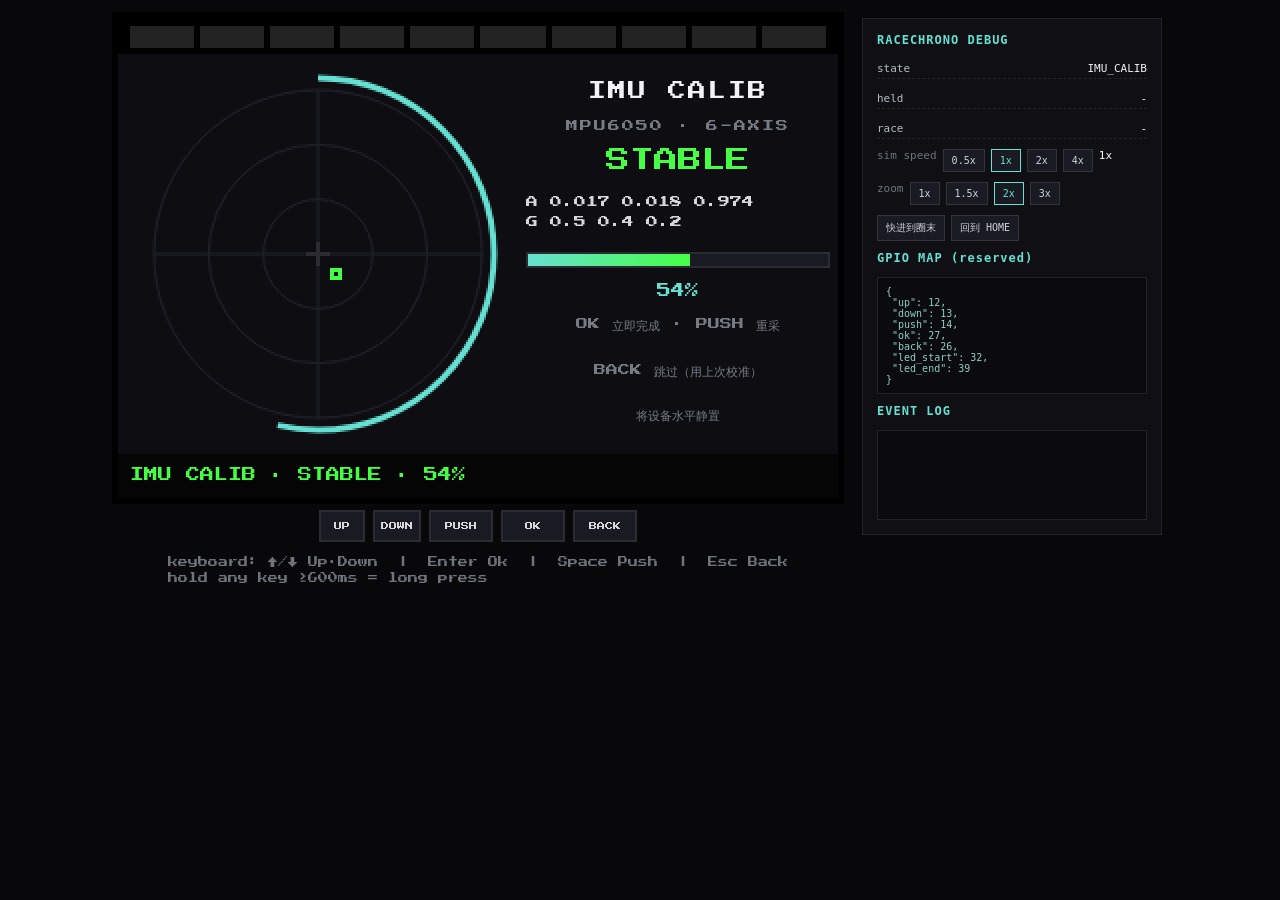
<file: index.html>
<!DOCTYPE html>
<html lang="zh-CN">
<head>
<meta charset="UTF-8">
<meta name="viewport" content="width=device-width, initial-scale=1">
<title>RaceChrono UI · Web Simulator</title>
<link rel="preconnect" href="https://fonts.googleapis.com">
<link rel="preconnect" href="https://fonts.gstatic.com" crossorigin>
<link href="https://fonts.googleapis.com/css2?family=Press+Start+2P&display=swap" rel="stylesheet">
<link rel="stylesheet" href="styles.css">
</head>
<body>
  <div id="app">
    <div id="deviceWrap">
      <div id="deviceScaler">
        <div id="device">
          <div id="ledBar"></div>
          <div id="stage"></div>
          <div id="statusBar"></div>
          <div id="toastHost"></div>
        </div>
      </div>
      <div id="buttons">
        <button class="hwbtn" data-btn="Up">UP</button>
        <button class="hwbtn" data-btn="Down">DOWN</button>
        <button class="hwbtn wide" data-btn="Push">PUSH</button>
        <button class="hwbtn wide" data-btn="Ok">OK</button>
        <button class="hwbtn wide" data-btn="Back">BACK</button>
      </div>
      <div class="legend">
        keyboard: ↑/↓ Up·Down &nbsp;|&nbsp; Enter Ok &nbsp;|&nbsp; Space Push &nbsp;|&nbsp; Esc Back<br>
        hold any key ≥600ms = long press
      </div>
    </div>

    <div id="panel">
      <h2>RACECHRONO DEBUG</h2>
      <div class="kv"><span>state</span><span id="dbgState">-</span></div>
      <div class="kv"><span>held</span><span id="dbgHeld">-</span></div>
      <div class="kv"><span>race</span><span id="dbgRace">-</span></div>

      <div class="row">
        <span style="color:#6f747c">sim speed</span>
        <button data-speed="0.5">0.5x</button>
        <button data-speed="1" class="active">1x</button>
        <button data-speed="2">2x</button>
        <button data-speed="4">4x</button>
        <span id="dbgSpeed" style="color:#fff">1x</span>
      </div>
      <div class="row">
        <span style="color:#6f747c">zoom</span>
        <button data-zoom="1">1x</button>
        <button data-zoom="1.5">1.5x</button>
        <button data-zoom="2" class="active">2x</button>
        <button data-zoom="3">3x</button>
      </div>
      <div class="row">
        <button id="dbgInject">快进到圈末</button>
        <button id="dbgHome">回到 HOME</button>
      </div>

      <h2>GPIO MAP (reserved)</h2>
      <pre id="dbgGpio"></pre>

      <h2>EVENT LOG</h2>
      <div id="dbgLog"></div>
    </div>
  </div>

  <script src="js/config.js"></script>
  <script src="js/dom.js"></script>
  <script src="js/input.js"></script>
  <script src="js/track.js"></script>
  <script src="js/gnss.js"></script>
  <script src="js/imu.js"></script>
  <script src="js/map.js"></script>
  <script src="js/screens.js"></script>
  <script src="js/app.js"></script>
  <script>
    /* debug + on-screen-button wiring (runs after app.js boots) */
    window.addEventListener('DOMContentLoaded', function () {
      var app = window.RC.app;
      var D = window.RC.DOM;

      /* hardware buttons */
      document.querySelectorAll('.hwbtn').forEach(function (el) {
        var id = el.getAttribute('data-btn');
        var down = function (e) {
          e.preventDefault();
          app.buttonDown(id);
          el.classList.add('pressed');
        };
        var up = function () {
          app.buttonUp(id);
          el.classList.remove('pressed');
        };
        el.addEventListener('pointerdown', down);
        el.addEventListener('pointerup', up);
        el.addEventListener('pointerleave', up);
        el.addEventListener('pointercancel', up);
      });

      /* sim speed */
      document.querySelectorAll('[data-speed]').forEach(function (b) {
        b.addEventListener('click', function () {
          document.querySelectorAll('[data-speed]').forEach(function (x) {
            x.classList.remove('active');
          });
          b.classList.add('active');
          app.setSimSpeed(parseFloat(b.getAttribute('data-speed')));
        });
      });

      /* zoom */
      var z = 2;
      function setZoom(v) {
        z = v;
        var dev = document.getElementById('device');
        var sc = document.getElementById('deviceScaler');
        dev.style.transformOrigin = 'top left';
        dev.style.transform = 'scale(' + v + ')';
        sc.style.width = 360 * v + 'px';
        sc.style.height = 240 * v + 'px';
      }
      document.querySelectorAll('[data-zoom]').forEach(function (b) {
        b.addEventListener('click', function () {
          document.querySelectorAll('[data-zoom]').forEach(function (x) {
            x.classList.remove('active');
          });
          b.classList.add('active');
          setZoom(parseFloat(b.getAttribute('data-zoom')));
        });
      });
      setZoom(2);

      /* actions */
      document.getElementById('dbgInject').addEventListener('click', function () {
        if (app.engine) app.engine.completeLap();
        app.toast('已注入一圈');
      });
      document.getElementById('dbgHome').addEventListener('click', function () {
        app.goHomeTo(0);
      });

      /* gpio map */
      document.getElementById('dbgGpio').textContent = JSON.stringify(
        window.RC.CONFIG.GPIO,
        null,
        1
      );
    });
  </script>
</body>
</html>
</file>
<file: styles.css>
:root {
  --bg: #0b0b0d;
  --stage: #0e0e12;
  --panel: #17171d;
  --line: #2b2b33;
  --text: #d7d7dc;
  --dim: #767b84;
  --white: #f2f2f5;
  --cyan: #66e0d2;
  --green: #44ff44;
  --red: #ff4444;
  --purple: #8b5cf6;
  --gold: #ffd700;
  --yellow: #ffff44;
  --orange: #f5a97f;
}

* {
  box-sizing: border-box;
  margin: 0;
  padding: 0;
}

html,
body {
  height: 100%;
}

body {
  background: #08080a;
  color: var(--text);
  font-family: 'Press Start 2P', ui-monospace, 'SF Mono', Menlo, 'PingFang SC',
    'Microsoft YaHei', monospace;
  -webkit-font-smoothing: none;
  font-smooth: never;
  display: flex;
  justify-content: center;
  padding: 18px;
}

#app {
  display: flex;
  gap: 24px;
  align-items: flex-start;
}

/* ---------------- device ---------------- */
#deviceWrap {
  display: flex;
  flex-direction: column;
  align-items: center;
  gap: 12px;
}

#deviceScaler {
  position: relative;
  width: 360px;
  height: 240px;
}

#device {
  position: absolute;
  top: 0;
  left: 0;
  width: 360px;
  height: 240px;
  background: #000;
  overflow: hidden;
  outline: 3px solid #000;
  outline-offset: 0;
  image-rendering: pixelated;
}

#ledBar {
  height: 18px;
  display: flex;
  align-items: center;
  gap: 3px;
  padding: 0 6px;
  background: #000;
}

.led {
  flex: 1;
  height: 11px;
  background: #222222;
}
.led.red {
  background: #ff4444;
  box-shadow: 0 0 5px #ff4444;
}
.led.green {
  background: #44ff44;
  box-shadow: 0 0 5px #44ff44;
}

#stage {
  position: relative;
  width: 360px;
  height: 200px;
  overflow: hidden;
  background: var(--stage);
}

#statusBar {
  height: 22px;
  line-height: 22px;
  padding: 0 6px;
  font-size: 7px;
  color: var(--dim);
  background: #050506;
  overflow: hidden;
  white-space: nowrap;
  text-overflow: ellipsis;
}

#toastHost {
  position: absolute;
  left: 0;
  right: 0;
  bottom: 30px;
  display: flex;
  flex-direction: column;
  align-items: center;
  gap: 4px;
  pointer-events: none;
  z-index: 50;
}

.toast {
  background: #1c1c24;
  border: 1px solid var(--cyan);
  color: var(--white);
  font-size: 7px;
  padding: 4px 8px;
  opacity: 0;
  transform: translateY(6px);
  transition: opacity 0.18s ease, transform 0.18s ease;
}
.toast.show {
  opacity: 1;
  transform: translateY(0);
}

/* ---------------- screens / transitions ---------------- */
.screen {
  position: absolute;
  inset: 0;
  will-change: transform;
}

.screen-inner {
  width: 100%;
  height: 100%;
  display: flex;
  flex-direction: column;
  background: var(--stage);
  overflow: hidden;
}

.race-layout {
  flex-direction: row;
}
.map-col {
  width: 200px;
  height: 200px;
  flex: none;
}
.side-col {
  width: 160px;
  height: 200px;
  flex: none;
  padding: 4px;
  display: flex;
  flex-direction: column;
  gap: 4px;
  overflow: hidden;
}
.pixcanvas {
  display: block;
  image-rendering: pixelated;
}

/* ---------------- generic text ---------------- */
.scr-title {
  font-size: 9px;
  color: var(--white);
  letter-spacing: 1px;
  padding: 10px 8px 6px;
  text-align: center;
}
.scr-hint {
  font-size: 6px;
  line-height: 1.7;
  color: var(--dim);
  padding: 4px 8px;
  text-align: center;
}

/* ---------------- pixel box ---------------- */
.pxbox {
  position: relative;
  background: var(--panel);
  border: 2px solid var(--line);
  clip-path: polygon(
    0 3px, 3px 3px, 3px 0,
    calc(100% - 3px) 0, calc(100% - 3px) 3px, 100% 3px,
    100% calc(100% - 3px), calc(100% - 3px) calc(100% - 3px),
    calc(100% - 3px) 100%, 3px 100%, 3px calc(100% - 3px), 0 calc(100% - 3px)
  );
}
.pxbox.sel {
  border-color: var(--cyan);
  background: #16262a;
}
.pxbox.cursor {
  border-color: var(--white);
}

/* ---------------- home ---------------- */
.home {
  align-items: center;
  justify-content: center;
  gap: 6px;
}
.home-logo {
  font-size: 22px;
  color: var(--white);
  letter-spacing: 2px;
}
.home-logo2 {
  font-size: 15px;
  color: var(--cyan);
  letter-spacing: 4px;
  margin-bottom: 8px;
}
.home-cta {
  font-size: 9px;
  color: var(--yellow);
  padding: 8px 14px;
  border: 2px solid var(--yellow);
  clip-path: polygon(
    0 3px, 3px 3px, 3px 0,
    calc(100% - 3px) 0, calc(100% - 3px) 3px, 100% 3px,
    100% calc(100% - 3px), calc(100% - 3px) calc(100% - 3px),
    calc(100% - 3px) 100%, 3px 100%, 3px calc(100% - 3px), 0 calc(100% - 3px)
  );
  animation: pulse 1.2s steps(2) infinite;
}
@keyframes pulse {
  0%, 100% { opacity: 1; }
  50% { opacity: 0.45; }
}
.dots {
  display: flex;
  gap: 6px;
  margin-top: 8px;
}
.dot {
  width: 6px;
  height: 6px;
  background: #33333c;
}
.dot.on {
  background: var(--cyan);
}

/* ---------------- mode select ---------------- */
.mode-box {
  margin: 8px 20px;
  padding: 14px 8px;
  text-align: center;
}
.mode-name {
  font-size: 9px;
  color: var(--white);
  letter-spacing: 1px;
}
.mode-sub {
  font-size: 6px;
  color: var(--dim);
  margin-top: 6px;
}
.mode-box.sel .mode-name {
  color: var(--cyan);
}
.mode-box.sel .mode-sub {
  color: #9ad9d0;
}

/* ---------------- lists ---------------- */
.list {
  flex: 1;
  display: flex;
  flex-direction: column;
  gap: 4px;
  padding: 4px 6px;
  overflow: hidden;
}
.row-name {
  font-size: 8px;
  color: var(--white);
}
.row-sub {
  font-size: 6px;
  color: var(--dim);
  margin-top: 3px;
}

.edit-row {
  padding: 8px;
}
.edit-row.sel {
  border-color: var(--cyan);
}

.set-row {
  padding: 6px 8px;
  display: flex;
  justify-content: space-between;
  align-items: center;
}
.set-k {
  font-size: 7px;
  color: var(--text);
}
.set-v {
  font-size: 7px;
  color: var(--cyan);
}
.set-row.sel {
  border-color: var(--cyan);
  background: #16262a;
}

/* track list */
.track-row {
  padding: 6px;
  display: flex;
  gap: 8px;
  align-items: center;
}
.track-row.cursor {
  border-color: var(--white);
}
.track-row.sel {
  border-color: var(--cyan);
  background: #16262a;
}
.track-info {
  display: flex;
  flex-direction: column;
}

/* ---------------- mark start ---------------- */
.mark-box {
  margin-top: 20px;
  padding: 18px 6px;
  text-align: center;
}
.mark-text {
  font-size: 9px;
  line-height: 1.7;
  color: var(--yellow);
  white-space: pre-line;
}
.mark-box.blink .mark-text {
  animation: blink 0.7s steps(2) infinite;
}
.mark-box.blink {
  animation: blinkborder 0.7s steps(2) infinite;
}
@keyframes blink {
  0%, 100% { opacity: 1; }
  50% { opacity: 0.1; }
}
@keyframes blinkborder {
  0%, 100% { border-color: var(--yellow); }
  50% { border-color: #333; }
}
.mark-box.done {
  border-color: var(--green);
}
.mark-box.done .mark-text {
  color: var(--green);
}

/* ---------------- racing list ---------------- */
.list-col {
  gap: 3px;
}
.lap-live {
  padding: 5px 4px;
  background: #10202a;
  border-color: var(--cyan);
}
.lap-name {
  font-size: 6px;
  color: var(--dim);
}
.lap-live .lap-name {
  color: var(--cyan);
}
.lap-time {
  font-size: 8px;
  color: var(--white);
  margin-top: 3px;
}
.lap-delta {
  font-size: 6px;
  color: var(--dim);
  margin-top: 2px;
}
.lap-delta.slow {
  color: var(--red);
}
.lap-delta.fast {
  color: var(--green);
}

.laps {
  flex: 1;
  display: flex;
  flex-direction: column;
  gap: 2px;
  overflow: hidden;
}
.lap-row {
  display: flex;
  justify-content: space-between;
  align-items: center;
  padding: 3px 4px;
  background: #131318;
  border: 1px solid #23232b;
}
.lap-row .lap-name {
  font-size: 6px;
}
.lap-row .lap-time {
  font-size: 6px;
  margin-top: 0;
  color: #b7bcc4;
}
.lap-row.best {
  background: var(--purple);
  border-color: #b28cff;
}
.lap-row.best .lap-name,
.lap-row.best .lap-time {
  color: #fff;
}
.lap-row.gold {
  background: #2a2408;
  border-color: var(--gold);
}
.lap-row.gold .lap-name,
.lap-row.gold .lap-time {
  color: var(--gold);
}
.lap-empty {
  font-size: 6px;
  color: var(--dim);
  text-align: center;
  padding: 6px 0;
}
.list-footer {
  display: flex;
  flex-direction: column;
  gap: 2px;
}

/* lap select */
.lap-row.pick {
  justify-content: flex-start;
  gap: 5px;
}
.lap-row.pick .lap-time {
  margin-left: auto;
}
.lap-row.cursor {
  border-color: var(--white);
}
.checkbox {
  width: 8px;
  height: 8px;
  flex: none;
  background: #0b0b0d;
  border: 1px solid #55555f;
}
.checkbox.on {
  background: var(--green);
  border-color: var(--green);
}

/* ---------------- section ---------------- */
.section-info {
  font-size: 7px;
  line-height: 1.9;
  color: var(--orange);
  white-space: pre-line;
  padding: 2px 0 8px;
}

/* ---------------- vehicle select ---------------- */
.veh-viewport {
  width: 360px;
  height: 110px;
  margin-top: 6px;
  overflow: hidden;
  position: relative;
}
.veh-strip {
  display: flex;
  position: absolute;
  top: 0;
  left: 0;
  transition: transform 0.22s cubic-bezier(0.2, 0.8, 0.2, 1);
}
.veh-card {
  width: 120px;
  flex: none;
  display: flex;
  flex-direction: column;
  align-items: center;
  gap: 8px;
  padding: 14px 0;
  filter: grayscale(0.7) opacity(0.5);
}
.veh-card.sel {
  filter: none;
}
.veh-card.sel .veh-name {
  color: var(--cyan);
}
.veh-name {
  font-size: 8px;
  color: var(--dim);
}

/* ---------------- naming ---------------- */
.name-big {
  font-size: 60px;
  color: var(--cyan);
  text-align: center;
  margin: 16px 0;
  letter-spacing: 4px;
}
.letter-row {
  display: flex;
  flex-wrap: wrap;
  gap: 4px;
  justify-content: center;
  padding: 0 10px;
}
.letter {
  font-size: 7px;
  color: #4a4a52;
  padding: 2px 3px;
}
.letter.sel {
  color: var(--white);
  background: var(--cyan);
}

/* ---------------- overlay / modal ---------------- */
.overlay {
  position: absolute;
  inset: 0;
  z-index: 40;
  display: flex;
  align-items: flex-end;
  justify-content: center;
}
.overlay-backdrop {
  position: absolute;
  inset: 0;
  background: rgba(0, 0, 0, 0.6);
  transition: opacity 0.18s ease;
}
.modal-card {
  position: relative;
  width: 210px;
  margin-bottom: 14px;
  background: var(--panel);
  border: 2px solid var(--cyan);
  padding: 16px 12px 12px;
  clip-path: polygon(
    0 3px, 3px 3px, 3px 0,
    calc(100% - 3px) 0, calc(100% - 3px) 3px, 100% 3px,
    100% calc(100% - 3px), calc(100% - 3px) calc(100% - 3px),
    calc(100% - 3px) 100%, 3px 100%, 3px calc(100% - 3px), 0 calc(100% - 3px)
  );
}
.modal-title {
  font-size: 9px;
  line-height: 1.8;
  color: var(--white);
  text-align: center;
  white-space: pre-line;
}
.modal-btns {
  display: flex;
  gap: 12px;
  justify-content: center;
  margin-top: 16px;
}
.modal-btn {
  flex: 1;
  padding: 8px 0;
  text-align: center;
}
.modal-btn-t {
  font-size: 9px;
  color: var(--dim);
}
.modal-btn.sel {
  border-color: var(--cyan);
  background: #16262a;
}
.modal-btn.sel .modal-btn-t {
  color: var(--cyan);
}

/* ---------------- hardware buttons ---------------- */
#buttons {
  display: flex;
  gap: 8px;
}
.hwbtn {
  min-width: 46px;
  padding: 10px 6px;
  background: #1a1a22;
  color: var(--text);
  border: 2px solid var(--line);
  font-family: inherit;
  font-size: 8px;
  cursor: pointer;
  user-select: none;
  -webkit-user-select: none;
  touch-action: none;
}
.hwbtn:hover {
  border-color: #4a4a55;
}
.hwbtn.pressed {
  background: #16262a;
  border-color: var(--cyan);
  color: var(--cyan);
}
.hwbtn.wide {
  min-width: 64px;
}

/* ---------------- debug panel ---------------- */
#panel {
  width: 300px;
  background: #101014;
  border: 1px solid #22222a;
  padding: 14px;
  font-size: 11px;
  font-family: ui-monospace, 'SF Mono', Menlo, monospace;
  color: #b7bcc4;
  display: flex;
  flex-direction: column;
  gap: 10px;
}
#panel h2 {
  font-size: 12px;
  color: var(--cyan);
  letter-spacing: 1px;
  margin-bottom: 2px;
}
#panel .kv {
  display: flex;
  justify-content: space-between;
  gap: 8px;
  border-bottom: 1px dashed #22222a;
  padding: 3px 0;
}
#panel .kv span:last-child {
  color: var(--white);
}
#panel .row {
  display: flex;
  gap: 6px;
  flex-wrap: wrap;
}
#panel button {
  background: #1a1a22;
  color: #cfd3da;
  border: 1px solid #33333c;
  padding: 5px 8px;
  font-family: inherit;
  font-size: 10px;
  cursor: pointer;
}
#panel button:hover {
  border-color: var(--cyan);
  color: var(--cyan);
}
#panel button.active {
  border-color: var(--cyan);
  color: var(--cyan);
}
#panel pre {
  background: #0b0b0f;
  border: 1px solid #22222a;
  padding: 8px;
  font-size: 10px;
  color: #8fd0c6;
  overflow: auto;
  white-space: pre;
}
#dbgLog {
  font-size: 10px;
  color: #8a8f97;
  line-height: 1.5;
  min-height: 90px;
  background: #0b0b0f;
  border: 1px solid #22222a;
  padding: 6px;
}
.legend {
  font-size: 10px;
  color: #6f747c;
  line-height: 1.6;
}

/* ---------------- race instrument panels ---------------- */
.race-screen {
  position: relative;
}
.race-body {
  flex: 1;
  overflow: hidden;
}
.panel-dots {
  position: absolute;
  bottom: 4px;
  right: 6px;
  display: flex;
  gap: 4px;
  z-index: 6;
}
.pdot {
  width: 5px;
  height: 5px;
  background: #33333c;
}
.pdot.on {
  background: var(--cyan);
}

.race-track {
  display: flex;
  width: 100%;
  height: 100%;
}
.map-col.small {
  width: 150px;
  height: 200px;
}
.race-side {
  flex: 1;
  padding: 6px 8px;
  display: flex;
  flex-direction: column;
  gap: 4px;
  overflow: hidden;
}
.race-kicker {
  font-size: 6px;
  color: var(--dim);
  letter-spacing: 2px;
}
.race-time-big {
  font-size: 24px;
  color: var(--white);
  line-height: 1.1;
}
.race-delta {
  font-size: 10px;
  color: var(--dim);
}
.race-delta.slow {
  color: var(--red);
}
.race-delta.fast {
  color: var(--green);
}

.race-timer {
  width: 100%;
  height: 100%;
  display: flex;
  flex-direction: column;
  align-items: center;
  justify-content: center;
  gap: 4px;
}
.timer-top {
  position: absolute;
  top: 8px;
  left: 10px;
  right: 10px;
  display: flex;
  justify-content: space-between;
  font-size: 7px;
  color: var(--dim);
}
.timer-lap {
  color: var(--cyan);
}
.timer-best {
  color: var(--gold);
}
.huge-time {
  font-size: 42px;
  color: var(--white);
  letter-spacing: 1px;
  text-shadow: 0 0 10px rgba(102, 224, 210, 0.25);
}
.huge-delta {
  font-size: 15px;
  color: var(--dim);
}
.huge-delta.slow {
  color: var(--red);
}
.huge-delta.fast {
  color: var(--green);
}
.timer-last {
  position: absolute;
  bottom: 8px;
  width: 100%;
  text-align: center;
  font-size: 6px;
  color: var(--dim);
}

.race-dash {
  width: 100%;
  height: 100%;
  display: flex;
}
.dash-left {
  width: 190px;
  padding: 10px 14px;
  display: flex;
  flex-direction: column;
  justify-content: center;
  gap: 5px;
}
.dash-speed {
  font-size: 58px;
  color: var(--white);
  line-height: 1;
}
.dash-unit {
  font-size: 8px;
  color: var(--dim);
  letter-spacing: 3px;
}
.dash-bar {
  height: 8px;
  background: #1a1a22;
  border: 1px solid #2b2b33;
  margin-top: 4px;
}
.dash-bar-fill {
  height: 100%;
  width: 0%;
  background: linear-gradient(90deg, var(--cyan), var(--green));
}
.dash-dist {
  font-size: 8px;
  color: var(--cyan);
}
.dash-right {
  flex: 1;
  padding: 10px 12px;
  display: flex;
  flex-direction: column;
  justify-content: center;
  gap: 3px;
}
.dash-row {
  display: flex;
  justify-content: space-between;
  border-bottom: 1px dotted #23232b;
  padding: 2px 0;
}
.dash-k {
  font-size: 6px;
  color: var(--dim);
}
.dash-v {
  font-size: 8px;
  color: var(--white);
}
.dash-v.good {
  color: var(--green);
}
.dash-v.bad {
  color: var(--red);
}

.race-split {
  width: 100%;
  height: 100%;
  display: flex;
  flex-direction: column;
}
.split-list {
  flex: 1;
  display: flex;
  flex-direction: column;
  gap: 3px;
  padding: 2px 12px;
  overflow: hidden;
}
.split-row {
  display: flex;
  align-items: center;
  gap: 10px;
  padding: 4px 8px;
  background: #131318;
  border: 1px solid #23232b;
}
.split-row.cur {
  border-color: var(--cyan);
  background: #16262a;
}
.split-name {
  font-size: 8px;
  color: var(--white);
  width: 30px;
}
.split-pos {
  font-size: 7px;
  color: var(--dim);
  width: 44px;
}
.split-delta {
  font-size: 9px;
  color: var(--dim);
  margin-left: auto;
}
.split-delta.slow {
  color: var(--red);
}
.split-delta.fast {
  color: var(--green);
}

/* ---------------- GNSS test ---------------- */
.screen-inner.gnss-screen {
  flex-direction: row;
}
.gnss-sky {
  width: 180px;
  height: 200px;
  flex: none;
}
.gnss-info {
  flex: 1;
  padding: 6px 8px;
  display: flex;
  flex-direction: column;
  gap: 3px;
  overflow: hidden;
}
.gnss-title {
  font-size: 9px;
  color: var(--cyan);
  letter-spacing: 1px;
}
.gnss-fix {
  font-size: 12px;
  color: var(--white);
}
.gnss-fix.good {
  color: var(--green);
}
.gnss-fix.bad {
  color: var(--red);
}
.gnss-meta {
  font-size: 6px;
  color: var(--text);
}
.gnss-pos {
  font-size: 6px;
  line-height: 1.5;
  color: var(--dim);
  white-space: pre-line;
}
.gnss-sat-list {
  flex: 1;
  display: flex;
  flex-direction: column;
  gap: 2px;
  margin-top: 3px;
  overflow: hidden;
}
.gsat {
  display: flex;
  align-items: center;
  gap: 5px;
}
.gsat-prn {
  font-size: 6px;
  color: #8a8f97;
  width: 16px;
}
.gsat.used .gsat-prn {
  color: var(--green);
}
.gsat-bar {
  flex: 1;
  height: 6px;
  background: #1a1a22;
}
.gsat-bar-fill {
  height: 100%;
  width: 0%;
}
.gsat-cn0 {
  font-size: 6px;
  color: var(--text);
  width: 18px;
  text-align: right;
}

/* ---------------- IMU calibration ---------------- */
.imu-sub {
  font-size: 6px;
  color: var(--dim);
  text-align: center;
  letter-spacing: 1px;
}
.imu-state {
  font-size: 12px;
  text-align: center;
  color: var(--yellow);
  margin: 4px 0;
}
.imu-state.good {
  color: var(--green);
}
.imu-state.bad {
  color: var(--yellow);
}
.imu-vals {
  font-size: 6px;
  line-height: 1.7;
  color: var(--text);
  white-space: pre-line;
  padding: 2px 0;
}
.imu-bar {
  height: 8px;
  background: #1a1a22;
  border: 1px solid #2b2b33;
  margin: 4px 0;
}
.imu-bar-fill {
  height: 100%;
  width: 0%;
  background: linear-gradient(90deg, var(--cyan), var(--green));
}
.imu-pct {
  font-size: 7px;
  color: var(--cyan);
  text-align: center;
}

/* ---------------- DASH middle (G meter) ---------------- */
.dash-mid {
  width: 116px;
  display: flex;
  flex-direction: column;
  align-items: center;
  justify-content: center;
  gap: 3px;
}
.dash-gval {
  font-size: 6px;
  color: var(--text);
}
.dash-left {
  width: 116px;
}
.dash-right {
  padding: 8px 10px;
}

/* ---------------- history / race log ---------------- */
.history-row {
  padding: 6px 8px;
}
.history-row.cursor {
  border-color: var(--white);
}
.hd-sum {
  font-size: 6px;
  color: var(--cyan);
  padding: 2px 0 4px;
  line-height: 1.4;
}
.hd-sec-title {
  font-size: 6px;
  color: var(--gold);
  letter-spacing: 1px;
  padding: 3px 0 2px;
}
.hd-secrow {
  display: flex;
  align-items: center;
  gap: 6px;
  padding: 2px 0;
  border-bottom: 1px dotted #23232b;
}
.hd-secname {
  font-size: 6px;
  color: var(--white);
  width: 18px;
}
.hd-sectime {
  font-size: 7px;
  color: var(--green);
  flex: 1;
}
.hd-seclap {
  font-size: 6px;
  color: var(--gold);
  width: 24px;
  text-align: right;
}

/* ============================================================
   LIGHT / DAYLIGHT THEME  (Settings ▸ 显示模式)
   Scoped to #device so the debug panel stays dark.
   ============================================================ */
#device.theme-light {
  --bg: #eef1f4;
  --stage: #f7f8fa;
  --panel: #ffffff;
  --line: #c6ccd6;
  --text: #23262c;
  --dim: #6b7280;
  --white: #111318;
  --cyan: #0a9e90;
  --green: #0f9d3a;
  --red: #d92b2b;
  --purple: #6d3fd6;
  --gold: #a97900;
  --yellow: #b07a00;
  --orange: #c2611f;
  background: #dfe3e8;
}
#device.theme-light #ledBar {
  background: #dfe3e8;
}
#device.theme-light .led {
  background: #d4d8de;
}
#device.theme-light #statusBar {
  background: #e6eaee;
}
#device.theme-light .pxbox {
  background: #ffffff;
}
#device.theme-light .pxbox.sel,
#device.theme-light .set-row.sel,
#device.theme-light .track-row.sel,
#device.theme-light .modal-btn.sel,
#device.theme-light .split-row.cur {
  background: #dff5f1;
}
#device.theme-light .lap-live {
  background: #e3f4f8;
}
#device.theme-light .lap-row,
#device.theme-light .split-row {
  background: #f0f2f5;
  border-color: #d5dae1;
}
#device.theme-light .lap-row .lap-time {
  color: #3a3f47;
}
#device.theme-light .lap-row.best {
  background: var(--purple);
  border-color: #8f6be0;
}
#device.theme-light .lap-row.gold {
  background: #fbf3d6;
  border-color: var(--gold);
}
#device.theme-light .checkbox {
  background: #ffffff;
  border-color: #9aa1ac;
}
#device.theme-light .dash-bar,
#device.theme-light .gsat-bar,
#device.theme-light .imu-bar {
  background: #e3e6ea;
  border-color: #c6ccd6;
}
#device.theme-light .dash-row,
#device.theme-light .hd-secrow {
  border-color: #e0e3e8;
}
#device.theme-light .gsat-prn {
  color: #6b7280;
}
#device.theme-light .dot {
  background: #c6ccd6;
}
#device.theme-light .pdot {
  background: #c6ccd6;
}
#device.theme-light .letter {
  color: #b3b8c0;
}
#device.theme-light .toast {
  background: #ffffff;
}
#device.theme-light .overlay-backdrop {
  background: rgba(20, 24, 30, 0.35);
}
#device.theme-light .veh-card {
  filter: grayscale(0.4) opacity(0.75);
}
</file>
